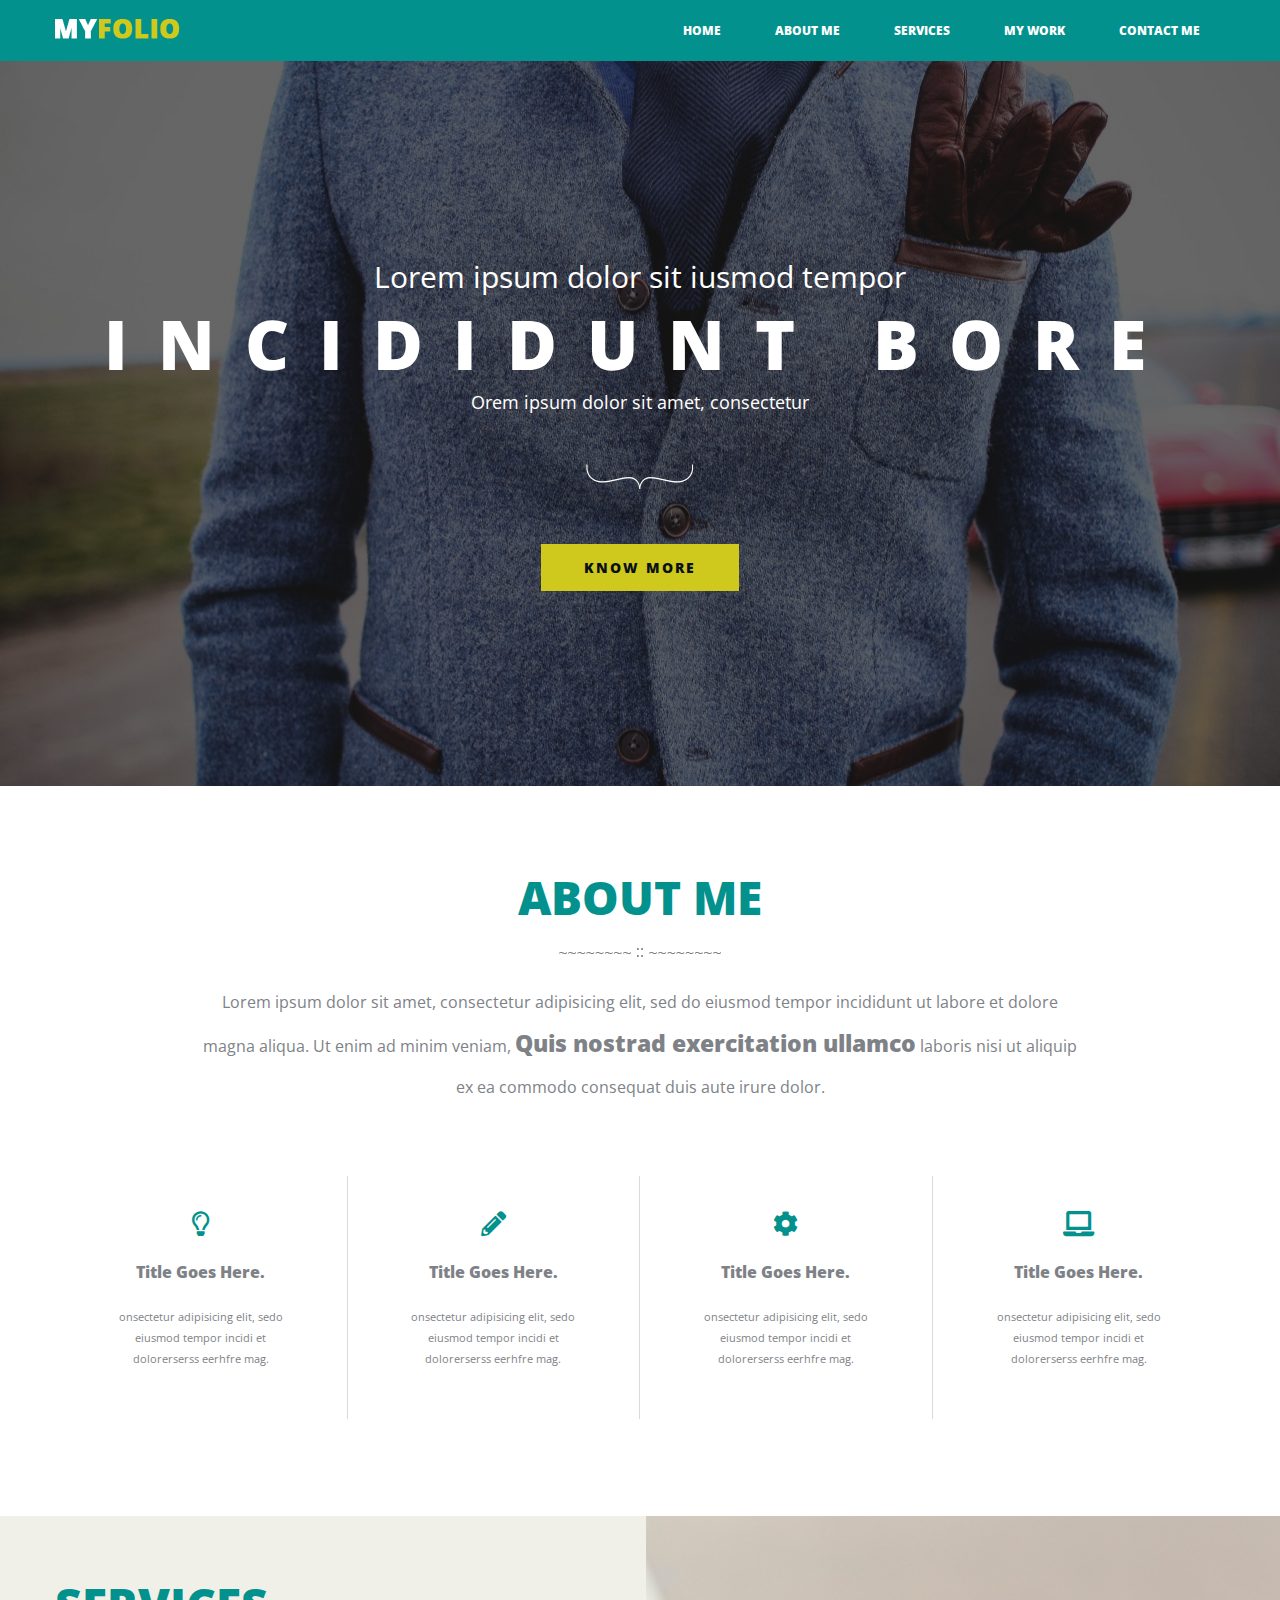
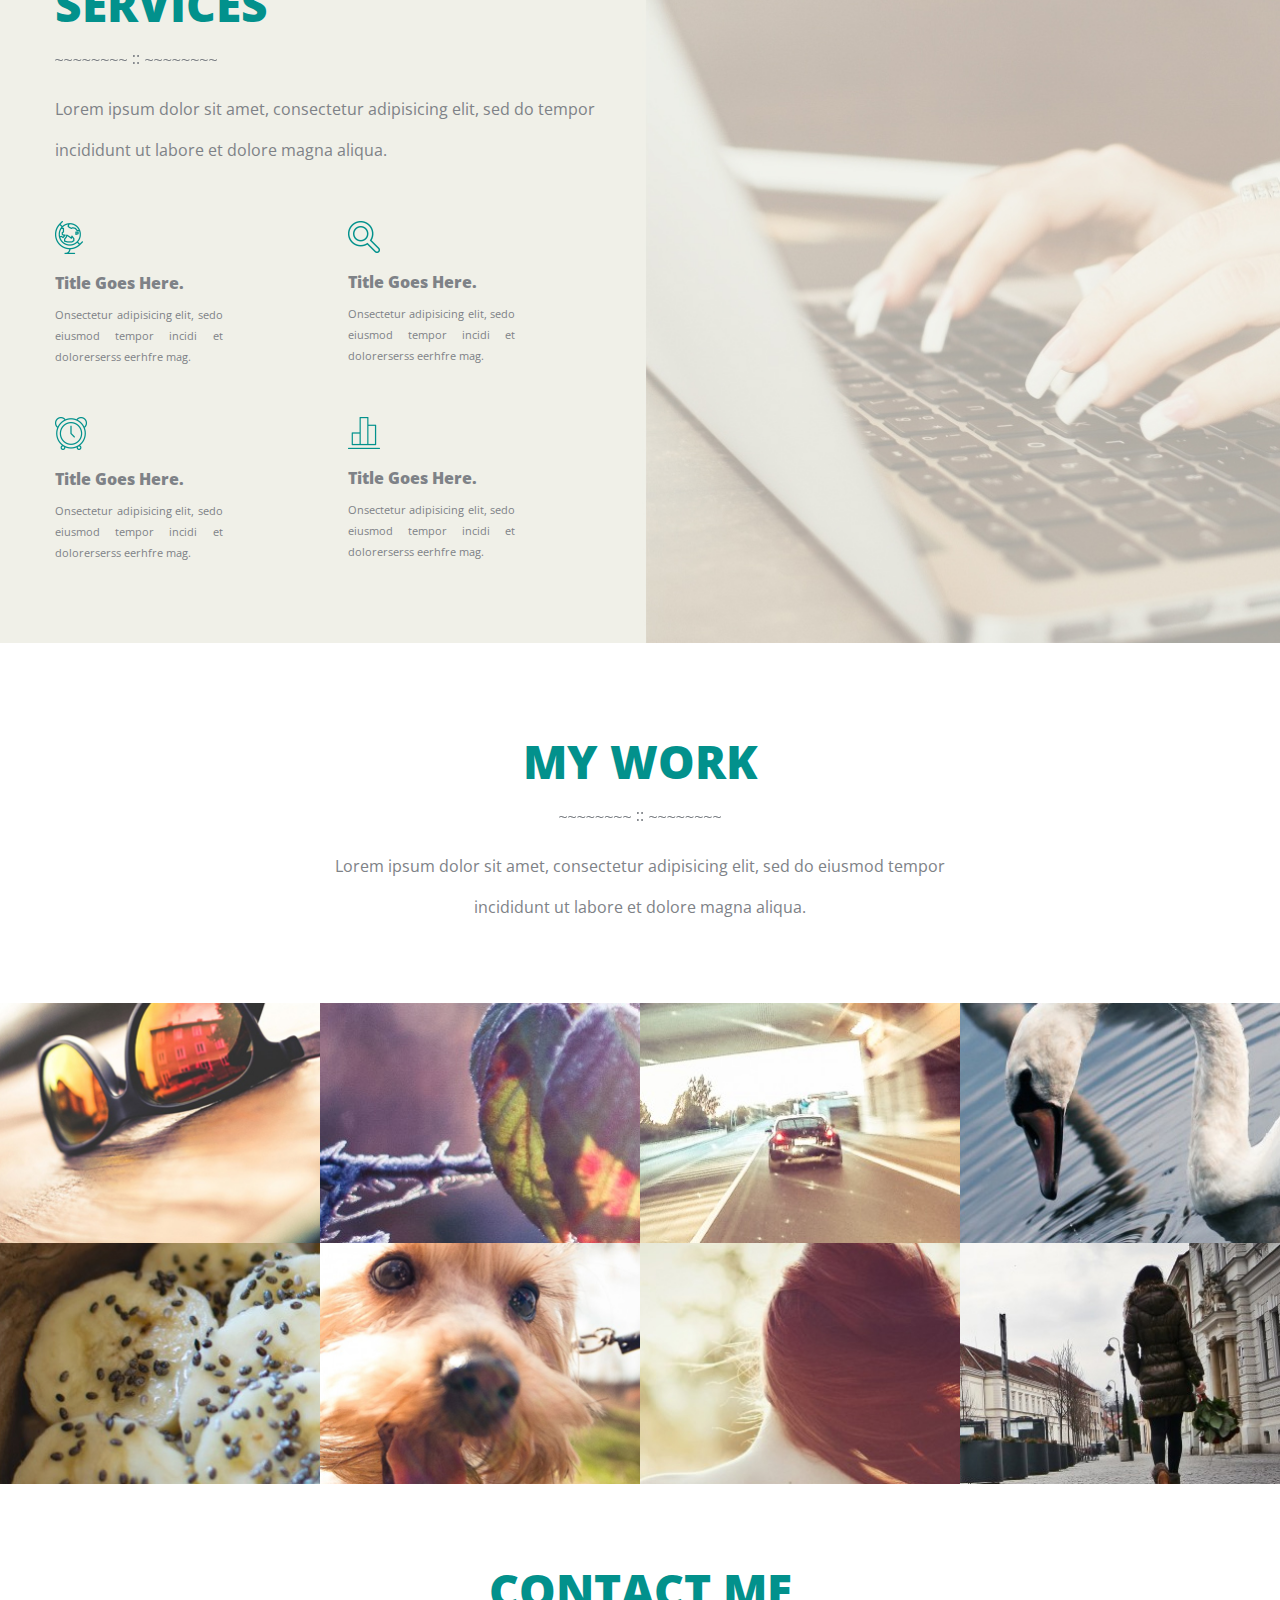
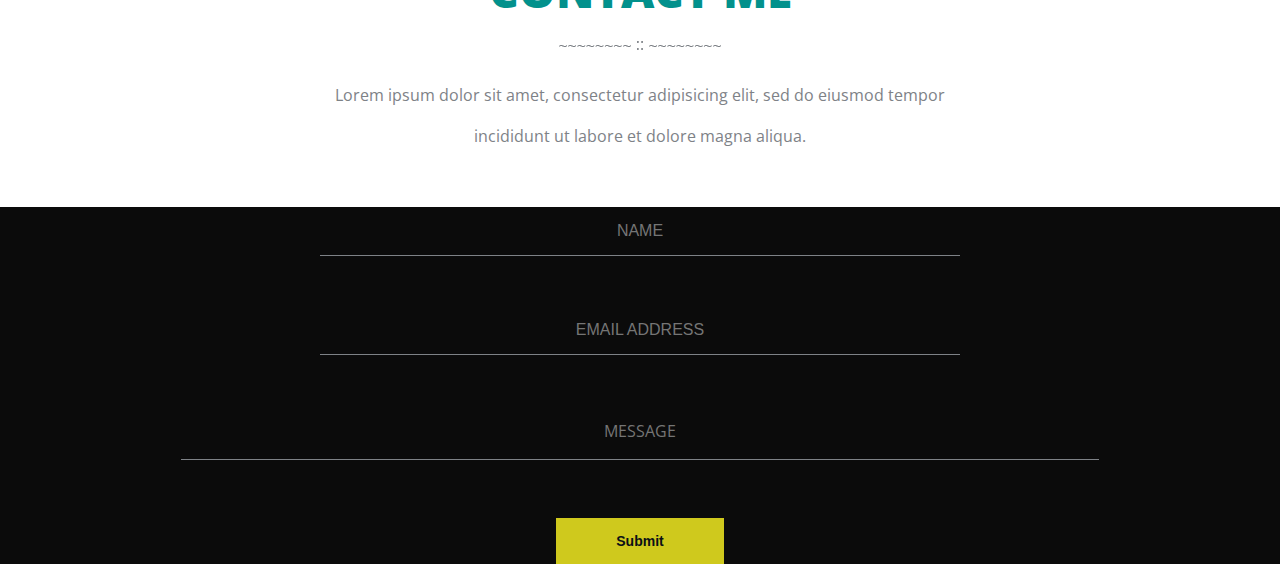
<file: index.html>
<!DOCTYPE html>
<html lang="en">

   <head>
      <meta charset="UTF-8">
      <title>MY Folio</title>
      <link href="https://fonts.googleapis.com/css?family=Open+Sans:400,800&display=swap" rel="stylesheet">
      <link rel="stylesheet" type="text/css" href="css/fontawesome.min.css">
      <link rel="stylesheet" type="text/css" href="css/style.css">
   </head>

   <body>
      <!-- Header Start -->
      <header id="header">
         <div class="container">
            <div class="row">
               <div class="logo">
                  <a href="index.html">
                     <img src="images/logo.png" alt="Logo">
                  </a>
               </div>
               <div class="menu">
                  <ul>
                     <li><a href="#">Home</a></li>
                     <li><a href="#">About Me</a></li>
                     <li><a href="#">Services</a></li>
                     <li><a href="#">My Work</a></li>
                     <li><a href="#">Contact Me</a></li>
                  </ul>
               </div>
            </div>
         </div>
      </header>
      <!-- Header End -->
      <!-- Banner Start -->
      <section id="banner">
         <div class="container">
            <div class="banner_content">
               <h4>Lorem ipsum dolor sit iusmod tempor</h4>
               <h1>Incididunt Bore</h1>
               <p>Orem ipsum dolor sit amet, consectetur </p>
               <img src="images/banner_divider.png" alt="">
               <div class="banner_btn">
                  <a href="#">Know More</a>
               </div>
            </div>
         </div>
      </section>
      <!-- Banner End -->

      <!-- About Start -->
      <section id="about">
         <div class="container">
            <div class="section_title">
               <h2>About Me</h2>
               <img src="images/title_border.png" alt="">
               <p>
                  Lorem ipsum dolor sit amet, consectetur adipisicing elit, sed do eiusmod tempor incididunt ut labore
                  et dolore magna aliqua. Ut enim ad minim veniam, <span>Quis nostrad exercitation ullamco</span>
                  laboris nisi ut aliquip ex ea
                  commodo consequat duis aute irure dolor.
               </p>
            </div>
            <div class="about_item_container">
               <div class="row">
                  <div class="about_item">
                     <i class="far fa-lightbulb"></i>
                     <h3>Title Goes Here.</h3>
                     <p>
                        onsectetur adipisicing elit, sedo eiusmod tempor incidi
                        et dolorerserss eerhfre mag.
                     </p>
                  </div>
                  <div class="about_item">
                     <i class="fas fa-pencil-alt"></i>
                     <h3>Title Goes Here.</h3>
                     <p>
                        onsectetur adipisicing elit, sedo eiusmod tempor incidi
                        et dolorerserss eerhfre mag.
                     </p>
                  </div>
                  <div class="about_item">
                     <i class="fas fa-cog"></i>
                     <h3>Title Goes Here.</h3>
                     <p>
                        onsectetur adipisicing elit, sedo eiusmod tempor incidi
                        et dolorerserss eerhfre mag.
                     </p>
                  </div>
                  <div class="about_item">
                     <i class="fas fa-laptop"></i>
                     <h3>Title Goes Here.</h3>
                     <p>
                        onsectetur adipisicing elit, sedo eiusmod tempor incidi
                        et dolorerserss eerhfre mag.
                     </p>
                  </div>
               </div>
            </div>
         </div>
      </section>
      <!-- About End -->

      <!-- Service Start -->
      <section id="service">
         <div class="container">
            <div class="service_inner">
               <div class="section_title">
                  <h2>SERVICES</h2>
                  <img src="images/title_border.png" alt="">
                  <p>
                     Lorem ipsum dolor sit amet, consectetur adipisicing elit, sed do
                     tempor incididunt ut labore et dolore magna aliqua.
                  </p>
               </div>
               <div class="service_item_container">
                  <div class="row">
                     <div class="service_item">
                        <img src="images/service_icon-1.png" alt="">
                        <h3>Title Goes Here.</h3>
                        <p>
                           Onsectetur adipisicing elit, sedo eiusmod tempor incidi
                           et dolorerserss eerhfre mag.
                        </p>
                     </div>
                     <div class="service_item">
                        <img src="images/service_icon-2.png" alt="">
                        <h3>Title Goes Here.</h3>
                        <p>
                           Onsectetur adipisicing elit, sedo eiusmod tempor incidi
                           et dolorerserss eerhfre mag.
                        </p>
                     </div>
                     <div class="service_item">
                        <img src="images/service_icon-3.png" alt="">
                        <h3>Title Goes Here.</h3>
                        <p>
                           Onsectetur adipisicing elit, sedo eiusmod tempor incidi
                           et dolorerserss eerhfre mag.
                        </p>
                     </div>
                     <div class="service_item">
                        <img src="images/service_icon-4.png" alt="">
                        <h3>Title Goes Here.</h3>
                        <p>
                           Onsectetur adipisicing elit, sedo eiusmod tempor incidi
                           et dolorerserss eerhfre mag.
                        </p>
                     </div>
                  </div>
               </div>
            </div>
         </div>
      </section>
      <!-- Service End -->

      <!-- My Work Start -->
      <section id="my_work">
         <div class="container">
            <div class="section_title">
               <h2>MY WORK</h2>
               <img src="images/title_border.png" alt="">
               <p>
                  Lorem ipsum dolor sit amet, consectetur adipisicing elit, sed do eiusmod tempor incididunt
                  ut labore et dolore magna aliqua.
               </p>
            </div>
         </div>
         <div class="my_work_item_container">
            <div class="row">
               <div class="my_work_item">
                  <img src="images/myWork-1.jpg" alt="">
                  <div class="overly">
                     <h3>Title Goes Here.</h3>
                     <p>
                        onsectetur adipisicing elit, sedo eiusmod tempor incidi
                        et dolorerserss eerhfre mag.
                     </p>
                  </div>
               </div>
               <div class="my_work_item">
                  <img src="images/myWork-2.jpg" alt="">
                  <div class="overly">
                     <h3>Title Goes Here.</h3>
                     <p>
                        onsectetur adipisicing elit, sedo eiusmod tempor incidi
                        et dolorerserss eerhfre mag.
                     </p>
                  </div>
               </div>
               <div class="my_work_item">
                  <img src="images/myWork-3.jpg" alt="">
                  <div class="overly">
                     <h3>Title Goes Here.</h3>
                     <p>
                        onsectetur adipisicing elit, sedo eiusmod tempor incidi
                        et dolorerserss eerhfre mag.
                     </p>
                  </div>
               </div>
               <div class="my_work_item">
                  <img src="images/myWork-4.jpg" alt="">
                  <div class="overly">
                     <h3>Title Goes Here.</h3>
                     <p>
                        onsectetur adipisicing elit, sedo eiusmod tempor incidi
                        et dolorerserss eerhfre mag.
                     </p>
                  </div>
               </div>
               <div class="my_work_item">
                  <img src="images/myWork-5.jpg" alt="">
                  <div class="overly">
                     <h3>Title Goes Here.</h3>
                     <p>
                        onsectetur adipisicing elit, sedo eiusmod tempor incidi
                        et dolorerserss eerhfre mag.
                     </p>
                  </div>
               </div>
               <div class="my_work_item">
                  <img src="images/myWork-6.jpg" alt="">
                  <div class="overly">
                     <h3>Title Goes Here.</h3>
                     <p>
                        onsectetur adipisicing elit, sedo eiusmod tempor incidi
                        et dolorerserss eerhfre mag.
                     </p>
                  </div>
               </div>
               <div class="my_work_item">
                  <img src="images/myWork-7.jpg" alt="">
                  <div class="overly">
                     <h3>Title Goes Here.</h3>
                     <p>
                        onsectetur adipisicing elit, sedo eiusmod tempor incidi
                        et dolorerserss eerhfre mag.
                     </p>
                  </div>
               </div>
               <div class="my_work_item">
                  <img src="images/myWork-8.jpg" alt="">
                  <div class="overly">
                     <h3>Title Goes Here.</h3>
                     <p>
                        onsectetur adipisicing elit, sedo eiusmod tempor incidi
                        et dolorerserss eerhfre mag.
                     </p>
                  </div>
               </div>
            </div>
         </div>
      </section>
      <!-- My Work End -->

      <!-- Contact Start -->
      <section id="contact">
         <div class="container">
            <div class="section_title">
               <h2>CONTACT ME</h2>
               <img src="images/title_border.png" alt="">
               <p>
                  Lorem ipsum dolor sit amet, consectetur adipisicing elit, sed do eiusmod tempor incididunt
                  ut labore et dolore magna aliqua.
               </p>
            </div>
         </div>
         <div class="contact_form">
            <div class="container">
               <form>
                  <input class="input_element"type="text" placeholder="NAME"> 
                  <input class="input_element"type="email" placeholder="EMAIL ADDRESS">
                  <textarea class="input_element"placeholder="MESSAGE"></textarea>
                  <button type="submit">Submit</button>
               </form>
            </div>
         </div>
      </section>
      <!-- Contact End -->
   </body>

</html>
</file>
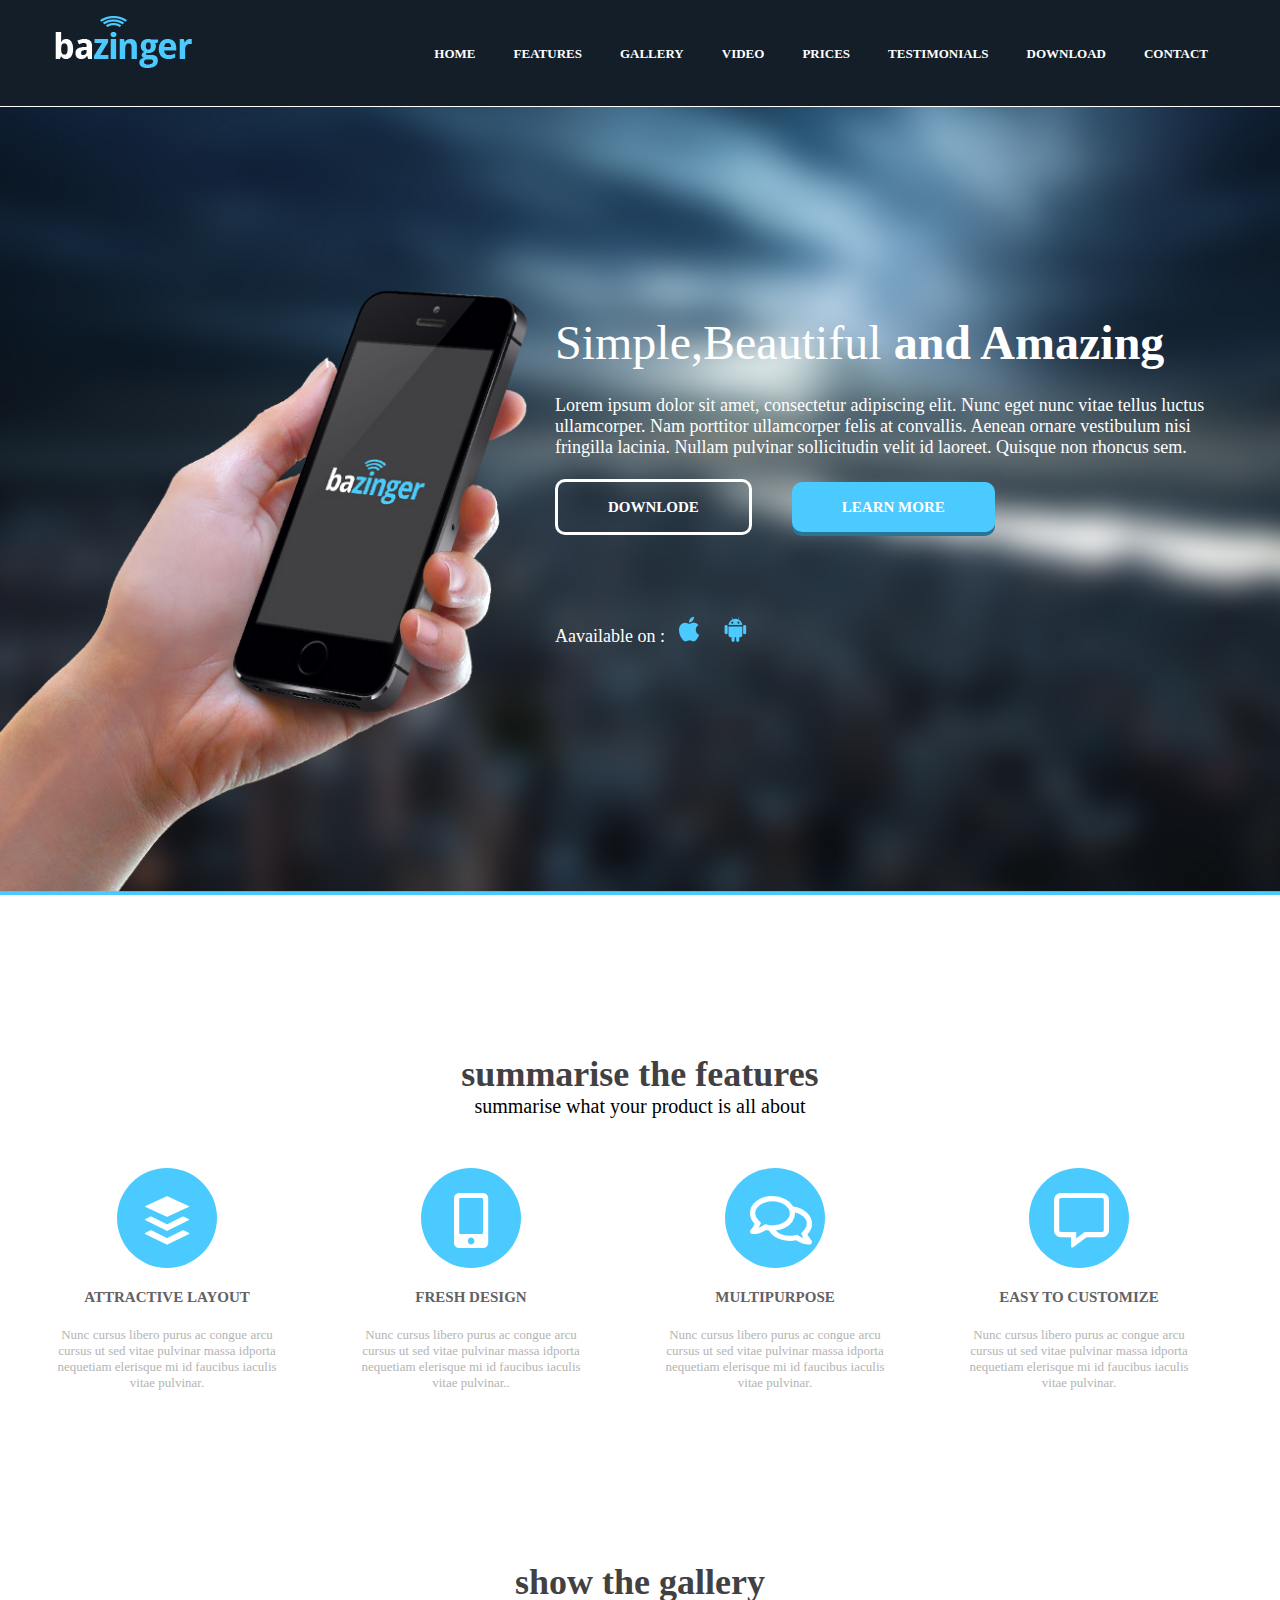
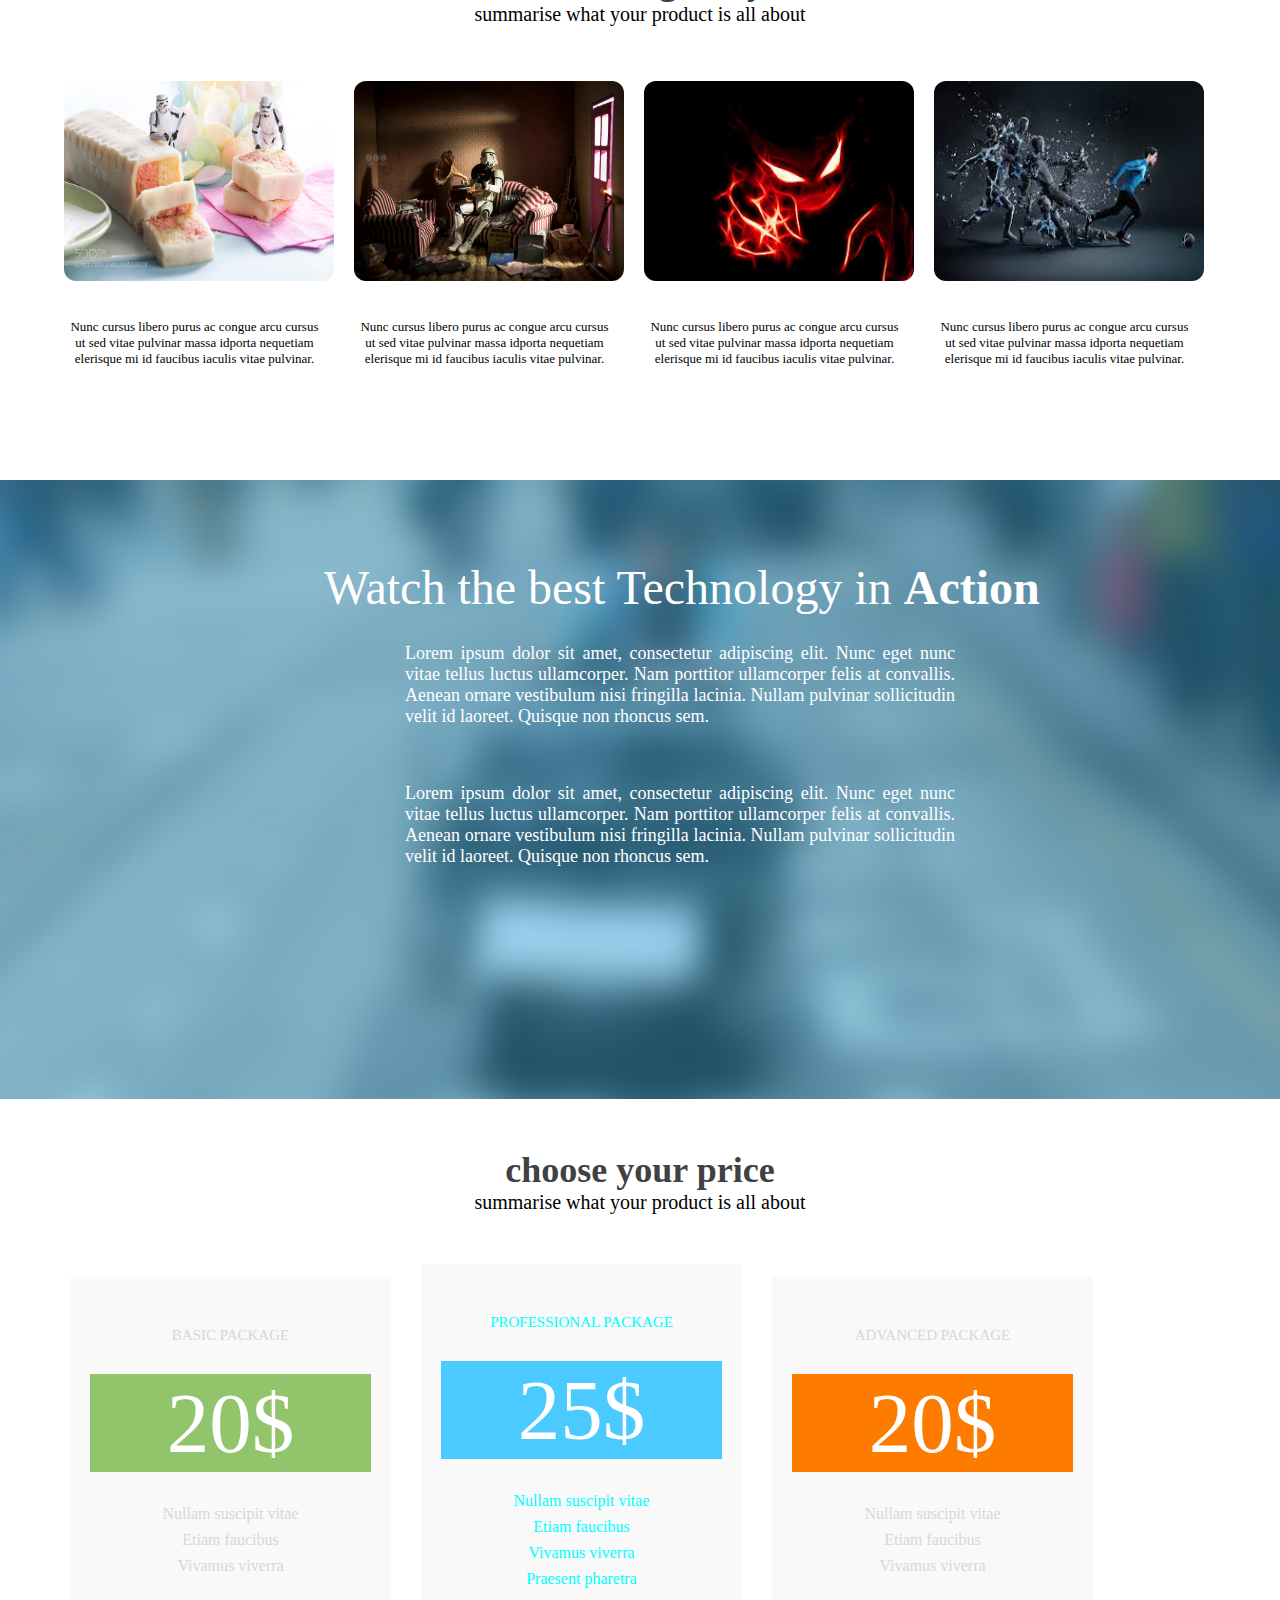
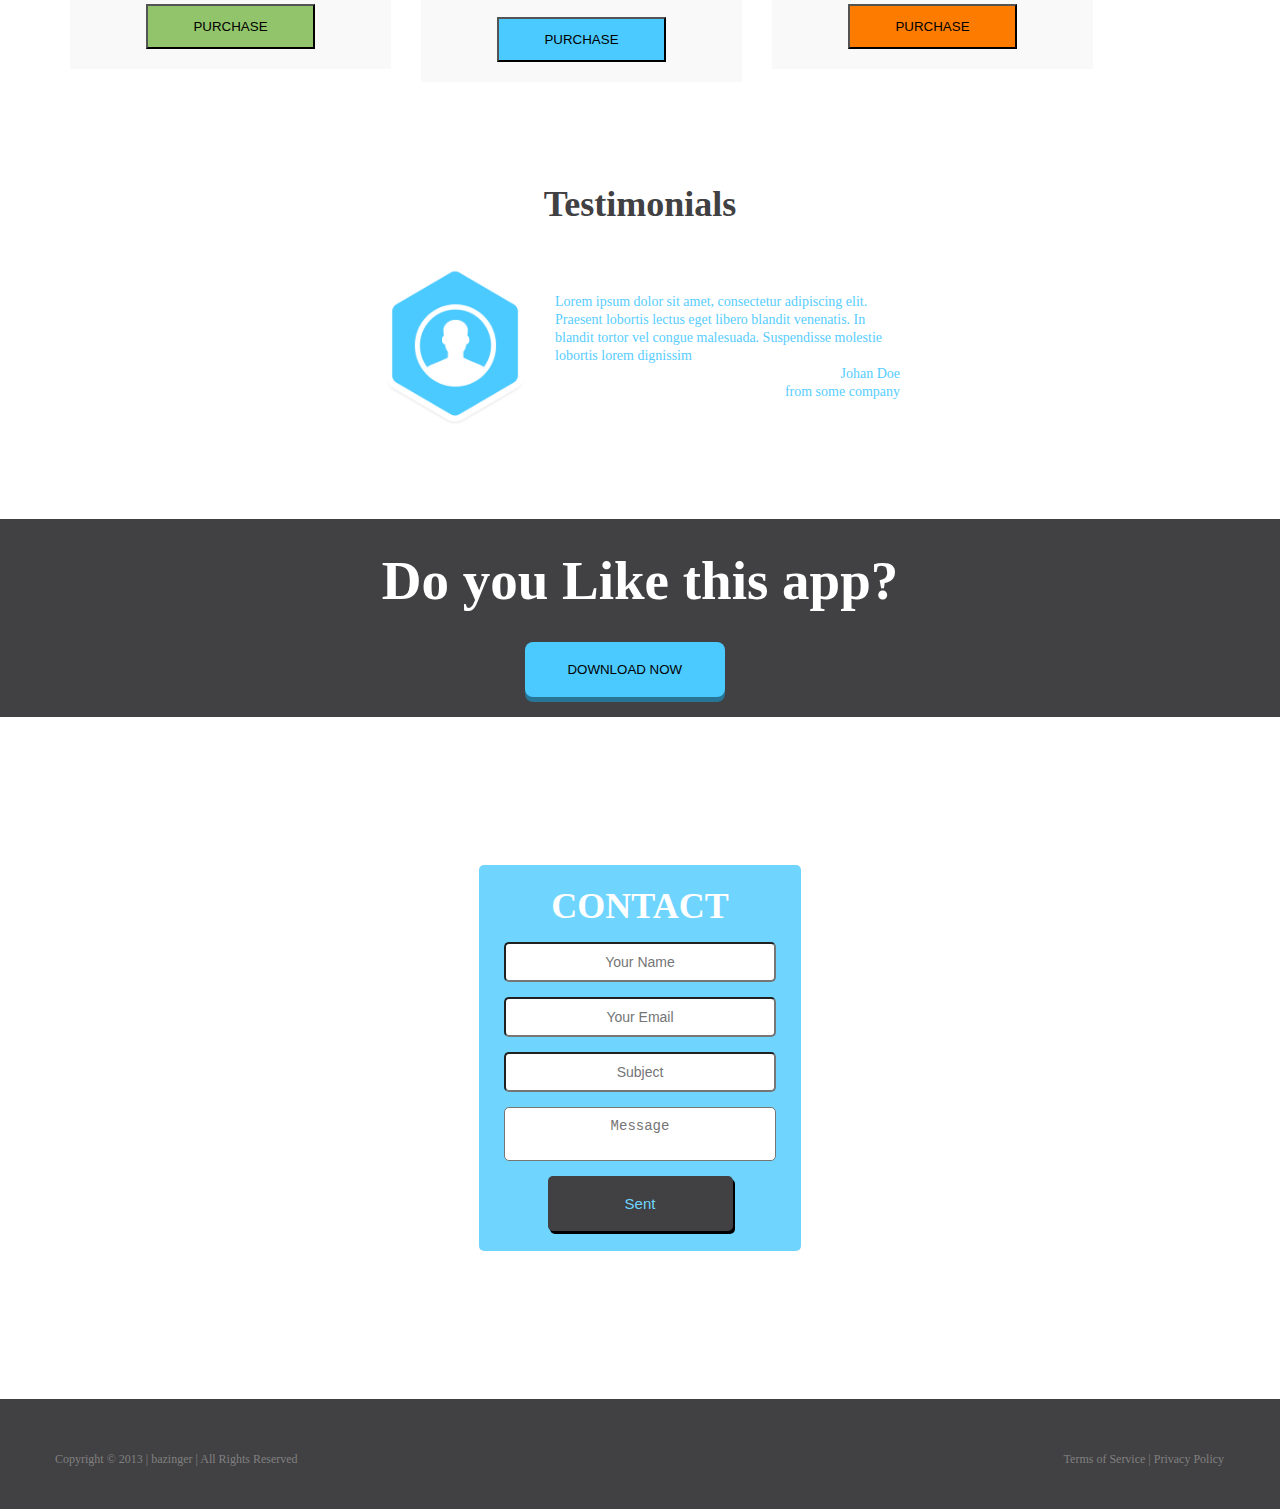
<file: Project 2/index.html>
<!DOCTYPE html>
<html lang="en">
    <head>
        <meta charset="UTF-8">
        <title>Bazinger Project</title>
        <link href="https://fonts.googleapis.com/css?family=Lato:300,400,700,900&display=swap" rel="stylesheet"> 
        <link rel="stylesheet" type="text/css" href="css style/fontawesome.min.css">
        <link rel="stylesheet" href="css style/style.css">
    </head>
    <body>
        <!-- Header start -->
        <header id="header">
            <div class="container">
                <div class="row">
                    <div class="logo">
                        <a href="index.html">
                            <img src="img/Bazinger.logo.png" alt="logo">
                        </a>
                    </div>
                    <div class="menu">
                       <ul>
                            <li><a href="#">HOME</a></li>
                            <li><a href="#">FEATURES</a></li>
                            <li><a href="#">GALLERY</a></li>
                            <li><a href="#">VIDEO</a></li>
                            <li><a href="#">PRICES</a></li>
                            <li><a href="#">TESTIMONIALS</a></li>
                            <li><a href="#">DOWNLOAD</a></li>
                            <li><a href="#">CONTACT</a></li>
                        </ul> 
                    </div>
                </div>
            </div>
        </header>
        <!-- Header End -->
        <!-- Banner-1 Css Start -->
        <section id="banner">
            <div class="container">
                <div class="banner_section">
                    <h2>Simple,Beautiful 
                        <span>and Amazing</span>
                    </h2>
                    <p>Lorem ipsum dolor sit amet, consectetur adipiscing elit. Nunc eget nunc vitae tellus luctus ullamcorper. Nam porttitor ullamcorper felis at convallis. Aenean ornare vestibulum nisi fringilla lacinia. Nullam pulvinar sollicitudin velit id laoreet. Quisque non rhoncus sem.</p>
                    <div class="banner_btn">
                        <a href="#" class="banner_dnld_btn">DOWNLODE</a>
                        <a href="#" class="banner_lrn_btn">LEARN MORE</a>
                    </div>
                    <div class="apps_link_btn">
                            <p>Aavailable on :</p>
                            <img src="img/apple.icon.png">
                            <img src="img/androde.icon.png">
                        </div>
                </div>
            </div>
        </section>
        <!-- Banner-1 Css end -->
        <!-- Banner-2 Css Start -->
        <section id="banner_2">
            <div class="container">
                <div class="banner_2_container">
                <div class="headding">
                    <h3>summarise the features</h3>
                    <p>summarise what your product is all about </p>
                </div>
                <div class="row">
                    <div class="banner_2_contain">
                        <div class="about_item">
                            <i class="fab fa-buffer"></i>
                            <h4>Attractive Layout</h4>
                            <p>Nunc cursus libero purus ac congue arcu cursus ut sed vitae pulvinar massa idporta nequetiam elerisque mi id faucibus iaculis vitae pulvinar.</p>
                        </div>
                    </div>
                    <div class="banner_2_contain">
                        <div class="about_item">
                            <i class="fas fa-mobile-alt"></i>
                            <h4>Fresh Design</h4>
                            <p>Nunc cursus libero purus ac congue arcu cursus ut sed vitae pulvinar massa idporta nequetiam elerisque mi id faucibus iaculis vitae pulvinar..</p>
                        </div>
                    </div>
                    <div class="banner_2_contain">
                        <div class="about_item">
                            <i class="far fa-comments"></i>
                            <h4>multipurpose</h4>
                            <p>Nunc cursus libero purus ac congue arcu cursus ut sed vitae pulvinar massa idporta nequetiam elerisque mi id faucibus iaculis vitae pulvinar.</p>
                        </div>
                    </div>
                    <div class="banner_2_contain">
                        <div class="about_item">
                            <i class="far fa-comment-alt"></i>
                            <h4>Easy to customize</h4>
                            <p>Nunc cursus libero purus ac congue arcu cursus ut sed vitae pulvinar massa idporta nequetiam elerisque mi id faucibus iaculis vitae pulvinar.</p>
                        </div>
                    </div>
                </div>
                <div class="banner_2_2">
                <div class="headding">
                    <h3>show the gallery</h3>
                    <p>summarise what your product is all about </p>
                </div>
                <div class="row">
                    <div class="screenshort">
                        <div class="screenshort-1">
                            <img src="img/mmmm1.jpg">
                            <h4>SREENSHORT-1</h4>
                            <p>Nunc cursus libero purus ac congue arcu cursus ut sed vitae pulvinar massa idporta nequetiam elerisque mi id faucibus iaculis vitae pulvinar.</p>
                        </div>
                    </div>
                    <div class="screenshort">
                        <div class="screenshort-1">
                            <img src="img/mmmm2.jpg">
                            <h4>SREENSHORT-2</h4>
                            <p>Nunc cursus libero purus ac congue arcu cursus ut sed vitae pulvinar massa idporta nequetiam elerisque mi id faucibus iaculis vitae pulvinar.</p>
                        </div>
                    </div>
                    <div class="screenshort">
                        <div class="screenshort-1">
                            <img src="img/mmmm3.jpg">
                            <h4>SREENSHORT-3</h4>
                            <p>Nunc cursus libero purus ac congue arcu cursus ut sed vitae pulvinar massa idporta nequetiam elerisque mi id faucibus iaculis vitae pulvinar.</p>
                        </div>
                    </div>
                    <div class="screenshort">
                        <div class="screenshort-1">
                            <img src="img/mmmm4.jpg">
                            <h4>SREENSHORT-4</h4>
                            <p>Nunc cursus libero purus ac congue arcu cursus ut sed vitae pulvinar massa idporta nequetiam elerisque mi id faucibus iaculis vitae pulvinar.</p>
                        </div>
                    </div>
                    </div>
                </div>
                </div>
            </div>
        </section>
        <!-- Banner-2 End -->
        <!-- Banner-3 Start -->
        <section id="banner_3">
            <div class="container">
                <div class="banner_3_contain">
                <h2>Watch the best Technology in 
                    <span>Action</span>
                </h2>
                <p>Lorem ipsum dolor sit amet, consectetur adipiscing elit. Nunc eget nunc vitae tellus luctus ullamcorper. Nam porttitor ullamcorper felis at convallis. Aenean ornare vestibulum nisi fringilla lacinia. Nullam pulvinar sollicitudin velit id laoreet. Quisque non rhoncus sem.</p>
                
                <p>Lorem ipsum dolor sit amet, consectetur adipiscing elit. Nunc eget nunc vitae tellus luctus ullamcorper. Nam porttitor ullamcorper felis at convallis. Aenean ornare vestibulum nisi fringilla lacinia. Nullam pulvinar sollicitudin velit id laoreet. Quisque non rhoncus sem.</p>
                </div>
            </div>
        </section>
        <!-- Banner-3 End -->
        <!-- banner-4 start-->
        <section id="banner_4">
            <div class="container">
                <div class="price">
                    <div class="headding">
                        <h3>choose your price</h3>
                        <p>summarise what your product is all about </p>
                    </div>
                    <div class="row">
                        <div class="price_box">
                            <h3>basic package</h3>
                            <div class="first_price">
                                <p>20$</p>
                            </div>
                            <ul>
                                <li>Nullam suscipit vitae</li>
                                <li>Etiam faucibus</li>
                                <li>Vivamus viverra</li>
                            </ul>
                            <button type="submit" class="button_1">PURCHASE</button>
                        </div>
                        <div class="price_box">
                            <div class="professonal">
                                    <h3>professional package</h3>
                                <div class="second_price">
                                    <p>25$</p>
                                </div>
                                <ul>
                                    <li>Nullam suscipit vitae</li>
                                    <li>Etiam faucibus</li>
                                    <li>Vivamus viverra</li>
                                    <li>Praesent pharetra</li>
                                </ul>
                            </div>
                            <button type="submit" class="button_2">PURCHASE</button>
                        </div>
                        <div class="price_box">
                            <h3>Advanced package</h3>
                            <div class="third_price">
                                <p>20$</p>
                            </div>
                            <ul>
                                <li>Nullam suscipit vitae</li>
                                <li>Etiam faucibus</li>
                                <li>Vivamus viverra</li>
                            </ul>
                            <button type="submit" class="button_3">PURCHASE</button>
                        </div>
                    </div>
                </div>
                <div class="testimonials">
                    <div class="heading">
                        <h3>Testimonials</h3>
                    </div>
                   <div class="testimonials_contain">
                     <div class="row">
                        <div class="img">
                             <img src="img/man.img">
                            
                        </div>
                        <div class="narration">
                            <p>Lorem ipsum dolor sit amet, consectetur adipiscing elit. 
                                Praesent lobortis lectus eget libero blandit venenatis. 
                                In blandit tortor vel congue malesuada. Suspendisse 
                                molestie lobortis lorem dignissim   
                            </p>
                            <p class="johan">Johan Doe</p>
                            <p class="some_c">from some company</p>
                        </div>
                    </div>
                    </div>
                </div>
            </div>
        </section>
        <!-- banner-4 end-->
        <!-- banner-5 start-->
        <section id="banner_5">
            <div class="headding">
                <h2>Do you Like this app?</h2>
                <button type="button" class="banner_5_button">DOWNLOAD NOW</button>
            </div>
        </section>
        <!-- banner-5 end-->
        <!-- banner-6 end-->
        <section id="banner_6">
            <iframe src="https://www.google.com/maps/embed?pb=!1m18!1m12!1m3!1d14738.685848069128!2d91.829711772627!3d22.55397661307585!2m3!1f0!2f0!3f0!3m2!1i1024!2i768!4f13.1!3m3!1m2!1s0x30ad2a7ba4ba33b7%3A0x28ba00eb8518e4f8!2sNangalmora!5e0!3m2!1sen!2sbd!4v1586082303880!5m2!1sen!2sbd"  frameborder="0" style="border:0;" allowfullscreen="" aria-hidden="false" tabindex="0"></iframe>
            
            <div class="contact_form">
                <h3>CONTACT</h3>
                <form>
                    <input type="text" placeholder="Your Name">
                    <input type="email" placeholder="Your Email">
                    <input type="text" placeholder="Subject">
                    <textarea placeholder="Message"></textarea>
                    <button type="submit" class="sent">Sent</button>
                </form>
            </div>
        </section>
        <!-- banner-6 end-->
        <!--last section start-->
        <section id="last_section">
            <div class="container">
                <div class="row">
                    <div class="copyright">
                        <h5>Copyright © 2013 | bazinger | All Rights Reserved</h5>
                    </div>
                    <div class="terms">
                        <h5>Terms of Service | Privacy Policy</h5>
                    </div>
                </div>
            </div>
        </section>
        <!--last section end-->
    </body>
</html>
</file>
<file: css/style.css>
* {
  margin: 0;
  padding: 0;
  box-sizing: border-box;
}

/* Common Css Start */
body {
  font-family: "Open Sans", sans-serif;
}

ul {
  list-style-type: none;
}

a {
  text-decoration: none;
}

.container {
  width: 1170px;
  margin: 0 auto;
}

.row {
  display: flex;
  flex-wrap: wrap;
}

.section_title {
  text-align: center;
}

.section_title h2 {
  font-size: 46px;
  text-transform: uppercase;
  color: #02918c;
  font-weight: 800;

}

.section_title p {
  font-size: 16px;
  color: #7e8287;
  line-height: 41px;
}

/* Common Css End */

/* Header Css Start */
#header {
  background-color: #02918c;
}

.logo {
  width: 25%;
}

.logo img {
  padding: 19px 0;
  display: block;
}

.menu {
  width: 75%;
}

.menu ul {
  float: right;
}

.menu ul li {
  display: inline-block;
}

.menu ul li a {
  display: inline-block;
  color: #fff;
  font-size: 12px;
  font-weight: 800;
  padding: 22px 25px;
  transition: 0.4s;
  -webkit-transition: 0.4s;
  -moz-transition: 0.4s;
  -ms-transition: 0.4s;
  -o-transition: 0.4s;
  text-transform: uppercase;
}

.menu ul li:hover a {
  color: #cfc91d;
}

/* Header Css End */

/* Banner Css Start */
#banner {
  background-image: url(../images/banner.jpg);
  background-size: cover;
  background-position: center;
  padding: 195px 0;
  position: relative;
  z-index: 1;
}

#banner::after {
  position: absolute;
  content: '';
  width: 100%;
  height: 100%;
  left: 0;
  top: 0;
  background-color: rgba(0, 0, 0, .6);
  z-index: -1;
}

.banner_content {
  text-align: center;
  color: #fff;
}

.banner_content h4 {
  font-size: 30px;
  font-weight: 400;
}

.banner_content h1 {
  font-size: 68px;
  font-weight: 800;
  text-transform: uppercase;
  letter-spacing: 30px;
}

.banner_content p {
  font-size: 18px;
}

.banner_content img {
  margin: 50px 0;
}

.banner_btn a {
  display: inline-block;
  font-size: 14px;
  text-transform: uppercase;
  font-weight: 800;
  color: #0b1016;
  background-color: #cfc91d;
  padding: 14px 43px;
  letter-spacing: 2px;
}

/* Banner Css End */

/* About Css Start */
#about{
  padding: 80px 0 97px;
}
#about .section_title img {
  padding: 20px 0;
}

#about .section_title p {
  width: 880px;
  margin: auto;
}

#about .section_title p span {
  font-size: 23px;
  font-weight: 800;
}
.about_item_container{
  margin-top: 68px;
}
.about_item{
  width: 25%;
  text-align: center;
  border-right: 1px solid #d9dbdb;
  padding: 35px 63px 50px;
}
.about_item:last-child{
  border-right:0;
}
.about_item i{
  font-size: 25px;
  color: #02918c;
}
.about_item h3{
  font-size: 16px;
  font-weight: 800;
  color: #7e8287;
  margin: 23px 0;
}
.about_item p{
  font-size: 11px;
  line-height: 21px;
  color: #7e8287;
}
/* About Css End */

/* Service Css Start */
#service{
  background-image: url(../images/service_bg.jpg);
  background-size: cover;
  background-position: center right;
  padding: 57px 0 30px;
}
.service_inner{
  width: 50%;
}
#service .section_title{
  text-align: left;
}
#service .section_title img{
  padding: 20px 0;
}
.service_item_container{
  margin-top:50px;
}
.service_item{
  width: 50%;
  margin-bottom: 50px;
  padding-right: 125px;
}
.service_item h3{
  font-size: 16px;
  font-weight: 800;
  color: #7e8287;
  margin: 13px 0 10px;
}
.service_item p{
  font-size: 11px;
  line-height: 21px;
  color: #7e8287;
  text-align: justify;
}
/* Service Css End */

/* My Work Css Start */
#my_work{
  padding: 87px 0 75px;
}
#my_work .section_title img{
  padding: 20px 0;
}
#my_work .section_title p{
  width: 684px;
  margin: auto;
}
.my_work_item_container{
  margin-top: 75px;
}
.my_work_item{
  width: 25%;
  position: relative;
}
.my_work_item img{
  width: 100%;
  height: 100%;
  display: block;
}
.my_work_item .overly{
  position: absolute;
  background-color: rgba(2,145,140,.85);
  top: 20px;
  bottom: 20px;
  left: 28px;
  right: 28px;
  text-align: center;
  color: #fff;
  padding: 50px 40px;
  transform: scale(0);
  -webkit-transform: scale(0);
  -moz-transform: scale(0);
  -ms-transform: scale(0);
  -o-transform: scale(0);
  transform-origin: top;
  transition: .4s;
  -webkit-transition: .4s;
  -moz-transition: .4s;
  -ms-transition: .4s;
  -o-transition: .4s;
}
.my_work_item:hover .overly{
  transform: scale(1);
  -webkit-transform: scale(1);
  -moz-transform: scale(1);
  -ms-transform: scale(1);
  -o-transform: scale(1);
}
.my_work_item .overly h3{
  font-size: 16px;
  font-weight: 800;
  margin-bottom: 10px;
}
.my_work_item .overly p{
  font-size: 13px;
  line-height: 21px;
}
/* My Work Css End */

/* Contact Css Start */
#contact .section_title img{
  padding: 20px 0;
}
#contact .section_title p{
  width: 684px;
  margin: auto;
}
.contact_form{
  background-color: #0b0b0b;
}
.contact_form .input_element{
  display: block;
  text-align: center;
  margin: auto;
  background: none;
  border: none;
  font-size: 16px;
  color: #7e8287;
  border-bottom: 1px solid #7e8287;
  width: 640px;
  padding: 15px 10px;
  margin-top: 50px;
}
.contact_form textarea.input_element{
  width: 918px;
  height: 55px;
  resize: none;
  font-family: "Open Sans", sans-serif;
}
.contact_form button{
  font-size: 14px;
  color: #0b1016;
  font-weight: 800;
  background-color: #cfc91d;
  border: none;
  padding: 15px 60px;
  display: block;
  margin: 58px auto 0;

}
/* Contact Css End */
</file>
<file: Project 2/css style/style.css>
*{
    margin: 0;
    padding: 0;
    box-sizing: border-box;
}
/*common css start*/
.body{
    font-family: 'Lato', sans-serif;
}
ul{
    list-style-type: none;
}
a{
    text-decoration: none;
}
.container{
    width: 1170px;
    margin: auto;
}
.row{
    display: flex;
    flex-wrap: wrap;
}
/*common css end*/
/*header css start*/
#header{
    background-color: #131E29;
}
/*header css end*/
/*logo css start*/
.logo{
    width: 25%;
}
.logo img{
    display: block;
    padding-top: 16px;
    padding-bottom: 33px;
}
/*logo css end*/
/*menu css start*/
.menu{
    width: 75%;
}
.menu ul{
    float: right;
}
.menu ul li{
    display: inline-block;
    padding: 44px 0px;
}
.menu ul li a{
    color: #fff;
    font-size: 13px;
    font-weight: 800;
    padding: 0px 17px;
    transition: .4s;
    -webkit-transition: .4s;
    -moz-transition: .4s;
    -ms-transition: .4s;
    -o-transition: .4s;
}
.menu ul li:hover a{
    color: #42B1E0;
}
/*menu css end*/
/*banner css start*/
#banner{
    background-image: url(../img/bannerr.jpg);
    background-size: cover;
    background-position: center;
    padding: 208px 0px;
    margin-top: 1px;
   
}
#banner .banner_section{
    width: 670px;
    margin-left: auto;
    color: #fff;
}
.banner_section h2{
    font-size: 48px;
    font-weight: 300;
}
.banner_section h2 span{
    font-weight: 700;
}
.banner_section p{
    font-size: 18px;
    font-weight: 300;
    padding: 25px 0 40px;
}
.banner_section .banner_btn a{
    border: 3px #fff solid;
    color: #fff;
    padding: 17px 50px;
    border-radius: 10px;
    margin-right: 36px;
    font-size: 15px;
    font-weight: 700;
}
#banner .banner_section .banner_btn .banner_lrn_btn{
    background-color: #4BCAFF;
    box-shadow: 0 4px #277697;
    border: none;
}
.apps_link_btn{
    margin-top: 50px;
}
.apps_link_btn p{
    display: inline-block;
    font-size: 18px;
    font-weight: 300;
}
.apps_link_btn img{
    margin-top: 50px;
    padding: 0 10px;
}
/*banner css end*/
/*banner_2 css start*/
#banner_2 .banner_2_container{
    padding: 108px 0;
}
#banner_2 .banner_2_1{
    background-image: url(../img/banner_2.jpg);
    background-size: cover;
    background-position: center;
}
.banner_2_2{
    padding-top: 25px;
}
#banner_2 .headding{
    text-align: center;
    padding: 50px 0;
    
}
#banner_2 .headding h3{
    font-size: 36px;
    font-weight: 900;
    color: #414042;
}
#banner_2 .headding p{
    font-size: 20px;
    font-weight: 300;
}
#banner_2 .banner_2_contain{
    width: 224px;
    height: 318px;
    text-align: center;
    margin-right: 80px
}
#banner_2 .banner_2_contain:last-child{
    margin-right: 0;
}
.about_item i{
   font-size: 55px;
   background-color: #4BCAFF;
   color: #fff;
   width: 100px;
   height: 100px;
   padding: 25px 25px;
   border-radius: 50%;
   -webkit-border-radius: 50%;
   -moz-border-radius: 50%;
   -ms-border-radius: 50%;
   -o-border-radius: 50%;
}
.about_item h4{
    color: #626163;
    font-size: 15px;
    font-weight: 700;
    padding: 21px;
    text-transform: uppercase;
    transition: .4s;
    -webkit-transition: .4s;
    -moz-transition: .4s;
    -ms-transition: .4s;
    -o-transition: .4s;
}
.about_item:hover h4{
    color: aqua;
}
.about_item p{
    font-size: 13px;
    font-weight: 400;
    color: #B4B4B4;
}
.screenshort{
    width: 270px;
    margin-right: 20px;
    position: relative;
    background-color: #fff;
    padding: 0px;
}
.screenshort .screenshort-1 img{
    width: 100%;
    height: 200px;
    margin: 5px 9px;
    margin-top: 5px;
    border-radius: 12px;
    
}
.screenshort .screenshort-1 h4{
    font-size: 15px;
    font-weight: 700;
    color: #4BCAFF;
    text-align: center;
    background-color: rgba(0,0,0,.85);
    top:187px;
    left: 9px;
    position: absolute;
    width: 100%;
    border-radius: 0 0 10px 10px;
    transform: scale(0);
    -webkit-transform: 0;
    -moz-transform: 0;
    -ms-transform: 0;
    -o-transform: 0;
    transition: 0;
    -webkit-transition: .4s;
    -moz-transition: .4s;
    -ms-transition: .4s;
    -o-transition: .4s;
}
.screenshort .screenshort-1:hover h4{
    transform: scale(1)
}
.screenshort-1 p{
    
    text-align: center;
    margin: 5px 9px;
    font-size: 13px;
    font-weight: 400;
    padding-top: 24px;
}
.screenshort-1 p:last-child{
    margin-right: 0;
}
/*banner_2 css end*/
/*Banner-3 Css start*/
#banner_3{
    background-image: url(../img/banner_3.jpg);
    background-size: cover;
    background-position: center;
    text-align: justify;
}
#banner_3 .banner_3_contain{
    padding: 80px 0 204px;
}
#banner_3 h2{
    color: #fff;
    font-size: 48px;
    font-weight: 300;
    width: 753px;
    margin-left: 269px;
}
#banner_3 h2 span{
    font-weight: 700;
}
#banner_3 p{
    color: #fff;
    font-size: 18px;
    font-weight: 400;
    width: 550px;
    margin-left: 350px;
    padding: 28px 0;
}
/*Banner-3 Css end*/
/*banner-4 css start*/

#banner_4 .headding{
    text-align: center;
    padding: 50px 0;
    
}
#banner_4 .headding h3{
    font-size: 36px;
    font-weight: 900;
    color: #414042;
}
#banner_4 .headding p{
    font-size: 20px;
    font-weight: 300;
}
#banner_4 .price .row{
    align-items: center;
}
.price_box{
   padding: 20px;
   background-color: #F9F9F9;
   border: 1px;
   width: calc(30% - 30px);
   margin:0 15px;
   text-align: center;
   height: 100%;
    color: #D7D7D7;
}
.first_price{
    background-color: #91C46B;
    margin-bottom: 29px;
}
.price_box ul li{
    line-height: 26px;
}
.second_price{
    background-color: #4BCAFF;
    margin-bottom: 29px;
}
#banner_4 .professonal h3{
    color: aqua;
}
#banner_4 .professonal li{
    color: aqua;
    
}
.third_price{
    background-color: #FD7C00;
    margin-bottom: 29px;
}
.price_box h3{
    padding: 30px 40px;
    text-transform: uppercase;
    font-size: 15px;
    font-weight: 400;
}
.price_box p{
    font-size: 85px;
    font-weight: 900px;
    color: #fff;
}
.price_box .button_1{
    background-color: #91C46B;
    padding: 13px 45px;
    margin-top: 25px;
}.price_box .button_2{
    background-color: #4BCAFF;
    padding: 13px 45px;
    margin-top: 25px;
}.price_box .button_3{
    background-color: #FD7C00;
    padding: 13px 45px;
    margin-top: 25px;
}
.testimonials{
    margin-top: 101px;
    
}
.testimonials_contain .row{
    align-items: center;
    margin-left: 330px;
    margin-top: 40px;
    margin-bottom: 90px;
}
.testimonials h3{
    font-size: 36px;
    font-weight: 900;
    color: #414042;
    text-align: center;
}
.img img{
    width: 140px;
    height: 160px;
}
.narration p{
    font-size: 14px;
    font-weight: 400;
    line-height: 18px;
    width: 345px;
    margin-left: 30px;
    color: #58CDFF;
}
.narration .johan{
    text-align: right;
}
.narration .some_c{
    text-align: right;
}
/*banner-4 css end*/
/*banner-5 css start*/
#banner_5{
    background-color: #414042;
    padding-bottom: 20px;
}
#banner_5 h2{
    color: #fff;
    font-size: 55px;
    font-weight: 700;
    text-align: center;
    padding: 30px 0;
}
.banner_5_button{
    background-color: #4BCAFF;
    width: 200px;
    padding: 20px 5px;
    border-radius: 8px 8px;
    margin-left: 41%;
    border: none;
    box-shadow: 0 5px #277697;
}
/*banner-5 css end*/
/*banner-6 css start*/
#banner_6{
    position: relative;
}
#banner_6 iframe{
    width: 100%;
    height: 682px;
    display: block;
}
.contact_form{
    width: 322px;
    text-align: center;
    padding: 20px 25px;
    background-color: rgba(75,202,255,.8);
    border-radius: 5px;
    position: absolute;
    left: 50%;
    top: 50%;
    transform: translate(-50%, -50%)
}
.contact_form h3{
    color: #fff;
    font-size: 36px;
    font-weight: 700;
    margin-bottom: 15px;
}
.contact_form input,
.contact_form textarea{
    display: block; 
    width: 100%;
    text-align: center;
    padding: 10px 0;
    font-size: 14px;
    font-weight: 400px;
    margin-bottom: 15px;
    border-radius: 5px;
}
.contact_form textarea{
    resize: none;
}
.sent{
    width: 185px;
    background-color: #414042;
    color: #6FD5FF;
    border: none;
    border-radius: 5px;
    box-shadow: 2px 3px black;
    padding: 19px 70px;
    font-size: 15px;
    font-weight: 700px;
    
}
/*banner-6 css end*/
/*last section css start*/
#last_section{
    background-color: #414042;
    height: 110px;
}
.copyright h5{
    margin-top: 53px;
    font-size: 12px;
    font-weight: 400;
    color: #808081;
}
.terms h5{
    font-size: 12px;
    font-weight: 400;
    color: #808081;
    margin-left: 766px;
    margin-top: 53px;
}
/*last section css end*/
</file>
